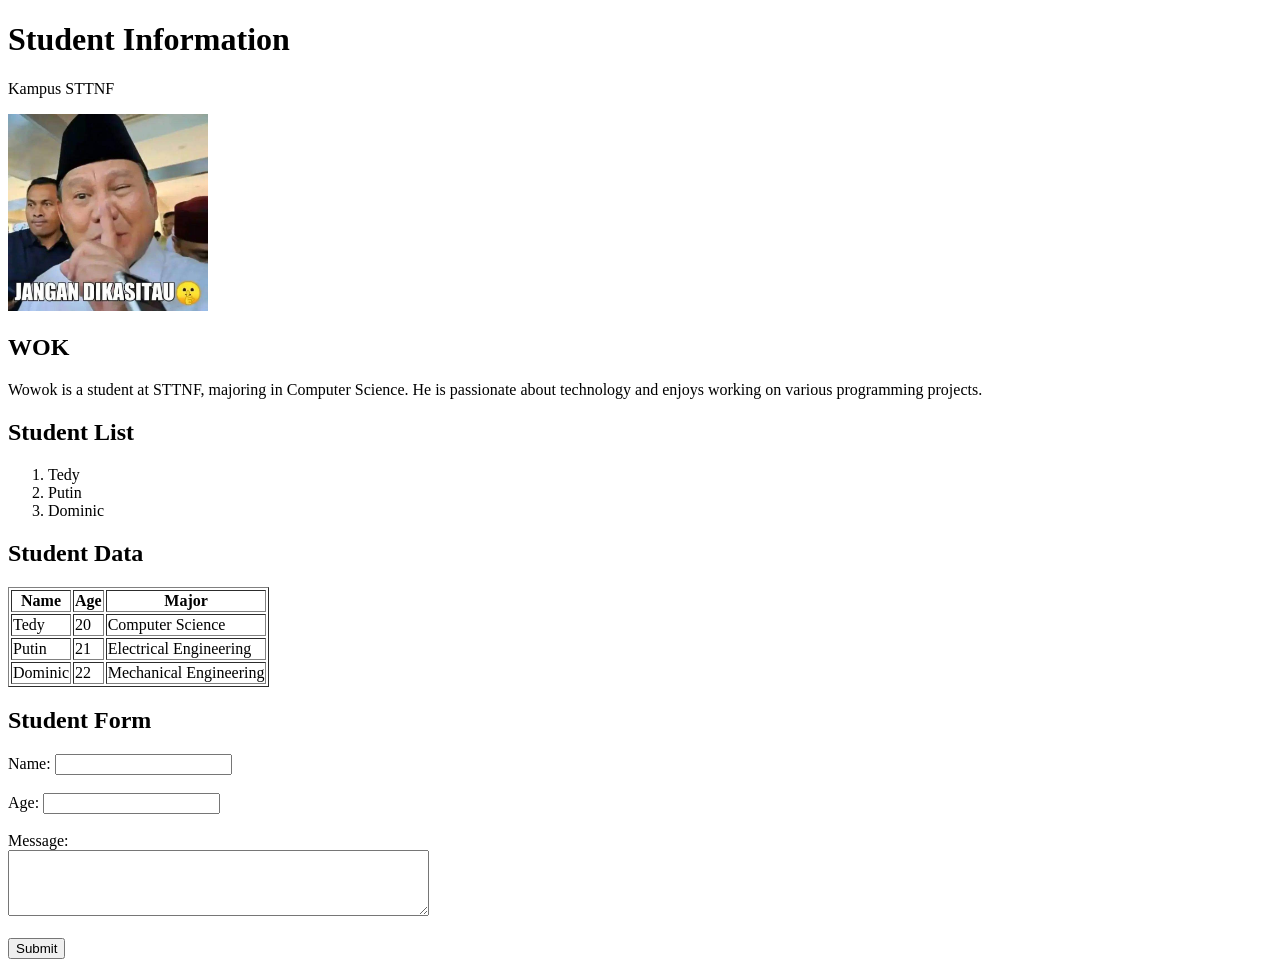
<file: index.html>
<!DOCTYPE html>
<html lang="en">

<head>
    <meta charset="UTF-8">
    <meta name="viewport" content="width=device-width, initial-scale=1.0">
    <title>Student Information</title>
</head>

<body>

    <!-- Student Information -->
    <h1>Student Information</h1>
    <p>Kampus STTNF</p>

    <div>
        <img src="assets/img/wowok.jpg" alt="STTNF Logo" width="200">

        <div>
            <h2>WOK</h2>
            <p>
                Wowok is a student at STTNF, majoring in Computer Science. He is passionate about technology and enjoys working on various programming projects.
            </p>
        </div>
    </div>


    <!-- List -->
    <h2>Student List</h2>

    <ol>
        <li>Tedy</li>
        <li>Putin</li>
        <li>Dominic</li>
    </ol>


    <!-- Table -->
    <h2>Student Data</h2>
    <table border="1">
        <tr>
            <th>Name</th>
            <th>Age</th>
            <th>Major</th>
        </tr>
        <tr>
            <td>Tedy</td>
            <td>20</td>
            <td>Computer Science</td>
        </tr>
        <tr>
            <td>Putin</td>
            <td>21</td>
            <td>Electrical Engineering</td>
        </tr>
        <tr>
            <td>Dominic</td>
            <td>22</td>
            <td>Mechanical Engineering</td>
        </tr>
    </table>

    <!-- Form -->
    <h2>Student Form</h2>

    <form action="/submit" method="post">

        <label for="name">Name:</label>
        <input type="text" id="name" name="name" required>
        <br><br>
        <label for="umur">Age:</label>
        <input type="number" id="umur" name="umur" required>
        <br><br>
        <label for="message">Message:</label>
        <br>
        <textarea
            id="message"
            name="message"
            rows="4"
            cols="50"
            required
        ></textarea>
        <br><br>
        <input type="submit" value="Submit">
    </form>
</body>
</html>
</file>
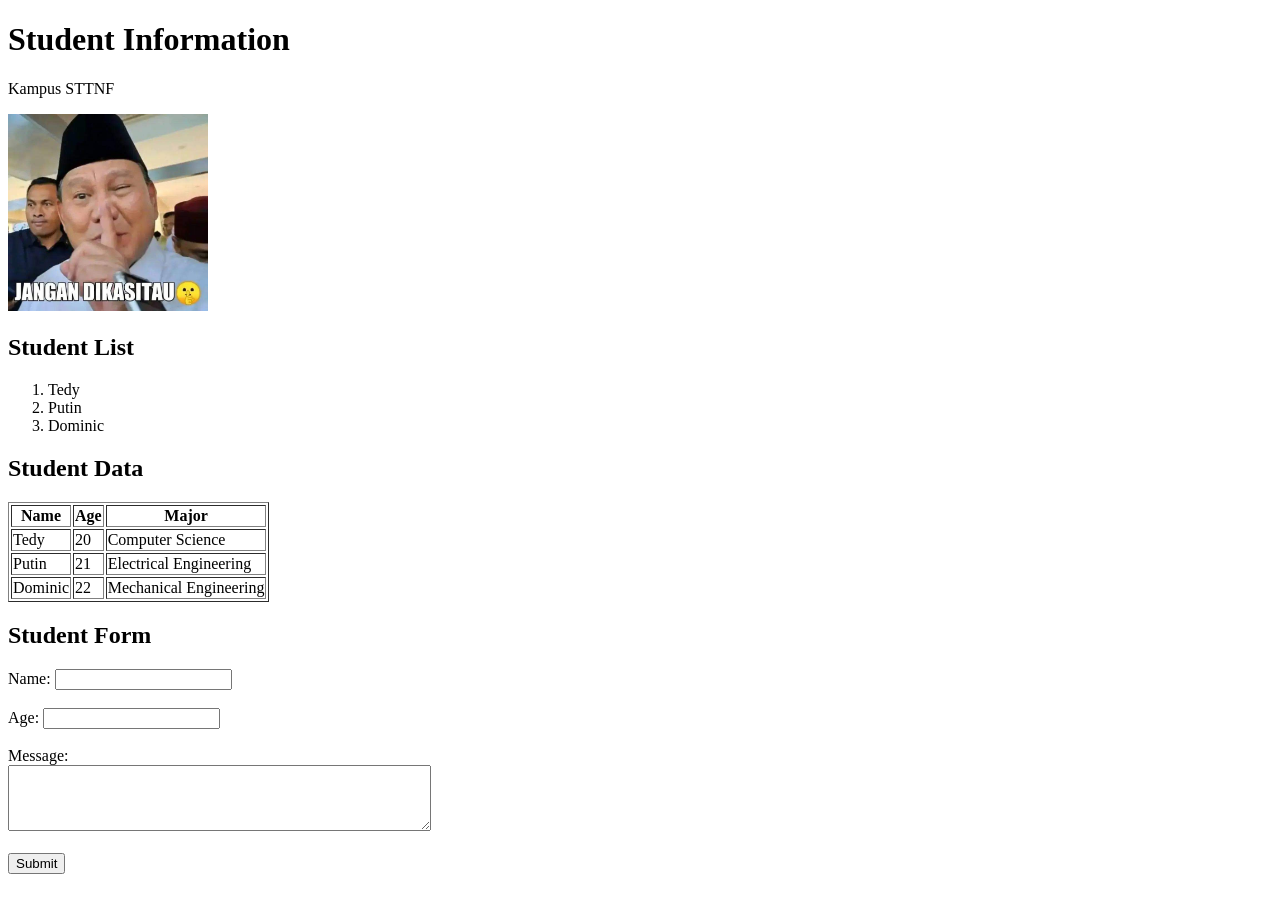
<file: Praktikum 01/index.html>
<!DOCTYPE html>
<html lang="en">

<head>
    <meta charset="UTF-8">
    <meta name="viewport" content="width=device-width, initial-scale=1.0">
    <title>Student Information</title>
</head>

<body>

    <!-- Student Information -->
    <h1>Student Information</h1>
    <p>Kampus STTNF</p>

    <div>
        <img src="assets/img/wowok.jpg" alt="STTNF Logo" width="200">
    </div>
    <!-- List -->
    <h2>Student List</h2>

    <ol>
        <li>Tedy</li>
        <li>Putin</li>
        <li>Dominic</li>
    </ol>


    <!-- Table -->
    <h2>Student Data</h2>
    <table border="1">
        <tr>
            <th>Name</th>
            <th>Age</th>
            <th>Major</th>
        </tr>
        <tr>
            <td>Tedy</td>
            <td>20</td>
            <td>Computer Science</td>
        </tr>
        <tr>
            <td>Putin</td>
            <td>21</td>
            <td>Electrical Engineering</td>
        </tr>
        <tr>
            <td>Dominic</td>
            <td>22</td>
            <td>Mechanical Engineering</td>
        </tr>
    </table>

    <!-- Form -->
    <h2>Student Form</h2>

    <form action="/submit" method="post">

        <label for="name">Name:</label>
        <input type="text" id="name" name="name" required>
        <br><br>
        <label for="umur">Age:</label>
        <input type="number" id="umur" name="umur" required>
        <br><br>
        <label for="message">Message:</label>
        <br>
        <textarea
            id="message"
            name="message"
            rows="4"
            cols="50"
            required
        ></textarea>
        <br><br>
        <input type="submit" value="Submit">
    </form>
</body>
</html>
</file>
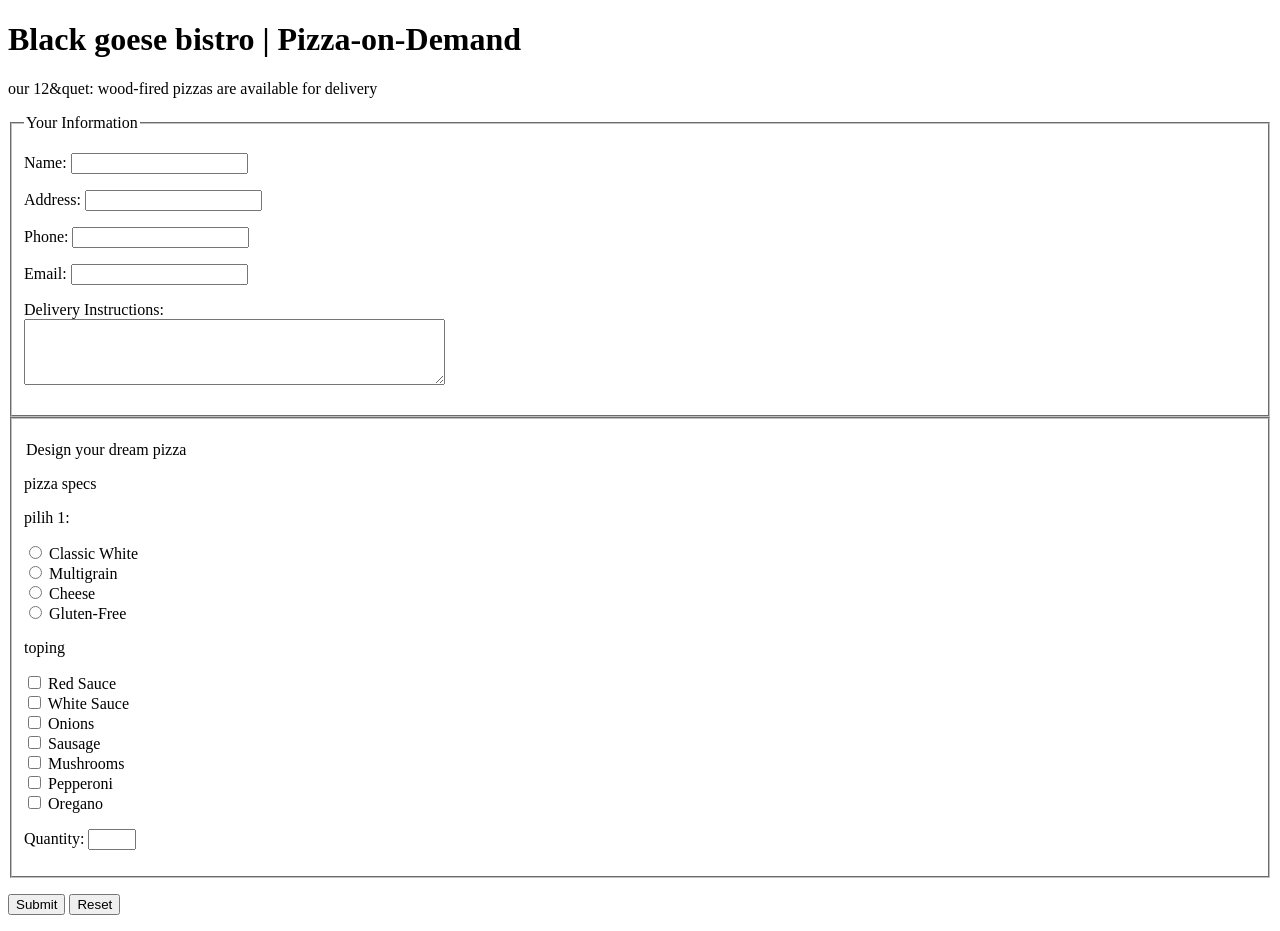
<file: Praktikum 02/index.html>
<!DOCTYPE html>
<html lang="en">
<head>
    <meta charset="UTF-8">
    <meta name="viewport" content="width=device-width, initial-scale=1.0">
    <title>Form HTML</title>
</head>
<body>

    <h1>Black goese bistro | Pizza-on-Demand</h1>
    <p>
        our 12&quet: wood-fired pizzas are available for delivery
    </p>

    <form action="http://www.blackgoosebistro.com/pizza.php" method="post">

        <fieldset border="1" >
        <legend>Your Information</legend>

        <p>
            <label for="name">Name:</label>
            <input type="text" id="name" name="customername" required>
        </p>

        <p>
            <label for="address">Address:</label>
            <input type="text" id="address" name="address" required>
        </p>

         <p> 
            <label for="phone">Phone:</label>
            <input type="tel" id="phone" name="telephone" required>
        </p>

        <p>
            <label for="email">Email:</label>
            <input type="email" id="email" name="email" required>
        </p>

         <p> 
            <label for="instructions">Delivery Instructions:</label>
                <br>
                    <textarea 
                    id="instructions" 
                    name="instructions" 
                    rows="4" 
                    cols="50" 
                    maxlength="400" 
                    placeholder="no more than 400 characters">
                    </textarea>
                </br>
        </p>


        </fieldset>

        <fieldset border="1">
            <p>
            <legend>Design your dream pizza</legend>
            <p>pizza specs</p>
            <p>pilih 1:</p>

                <input type="radio" id="classic" name="crust" value="classic white" required>
                <label for="classic">Classic White</label><br>
           
                <input type="radio" id="multigrain" name="crust" value="multigrain" required>
                <label for="multigrain">Multigrain</label><br>
            
                <input type="radio" id="Cheese" name="crust" value="cheese" required>
                <label for="Cheese">Cheese</label><br>
          
                <input type="radio" id="gluten-free" name="crust" value="gluten-free" required>
                <label for="gluten-free">Gluten-Free</label><br>
            </p>

            <p>toping</p>
            <p>
                <input type="checkbox" id="redsauce" name="toppings" value="redsauce">
                <label for="redsauce">Red Sauce</label><br>

                <input type="checkbox" id="white-sauce" name="toppings" value="white-sauce">
                <label for="white-sauce">White Sauce</label><br>

                <input type="checkbox" id="onions" name="toppings" value="onions">
                <label for="onions">Onions</label><br>

                <input type="checkbox" id="sausage" name="toppings" value="sausage">
                <label for="sausage">Sausage</label><br>

                <input type="checkbox" id="mushrooms" name="toppings" value="mushrooms">
                <label for="mushrooms">Mushrooms</label><br>

                <input type="checkbox" id="pepperoni" name="toppings" value="pepperoni">
                <label for="pepperoni">Pepperoni</label><br>

                <input type="checkbox" id="oregano" name="toppings" value="oregano">
                <label for="oregano">Oregano</label><br>
            </p>

            <p>
                <label for="quantity">Quantity:</label>
                <input type="number" id="quantity" name="pizzas" min="1" max="10" required>
            </p>

        </fieldset>
        <p>
            <input type="submit" value="Submit">
            <input type="reset" value="Reset">
        </p>
    </form>
    
</body>
</html>
</file>
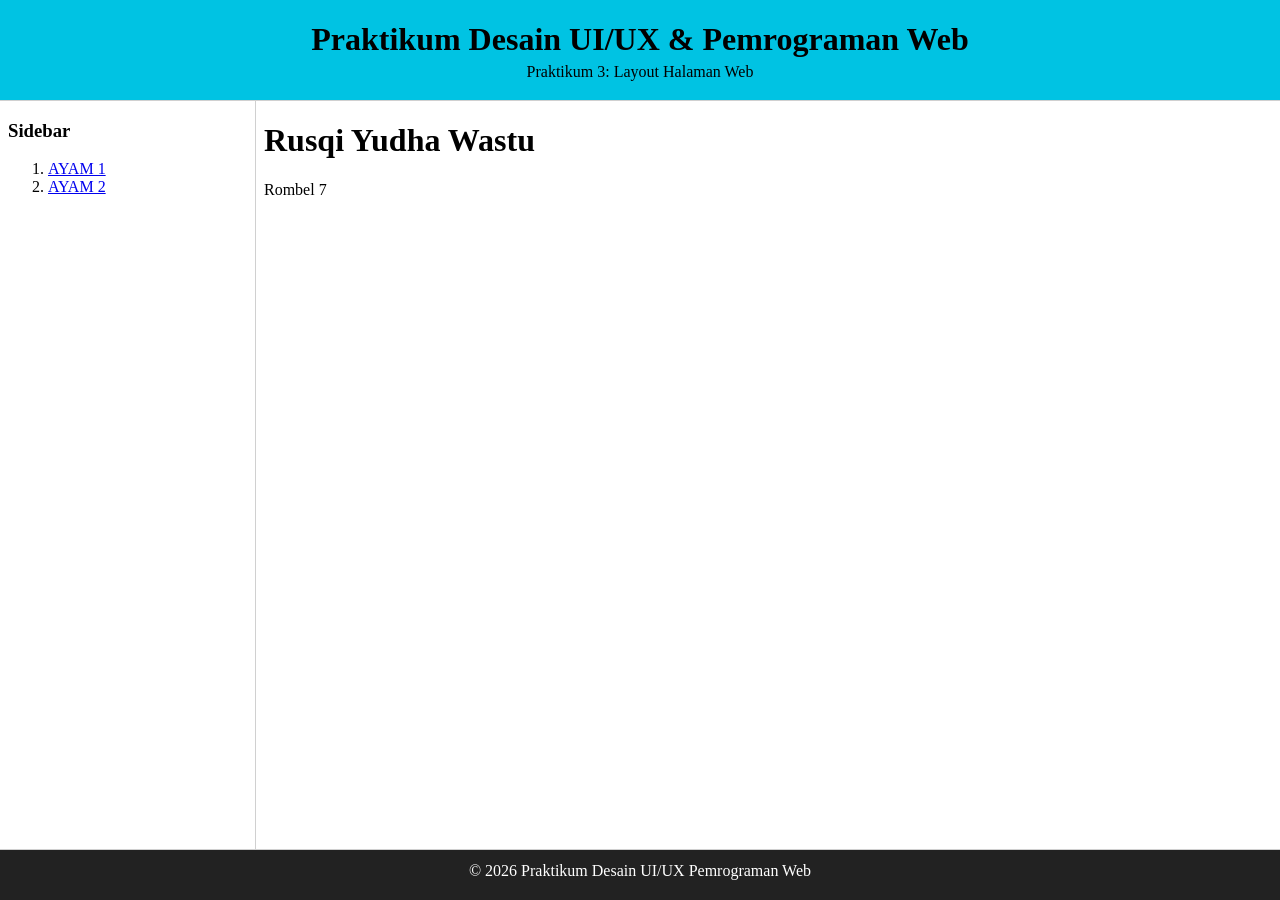
<file: Praktikum 03/index.html>
<!DOCTYPE html>
<html lang="en">
<head>
    <meta charset="UTF-8">
    <meta name="viewport" content="width=device-width, initial-scale=1.0">
    <title>Layout web menggunakan frameset</title>
</head>

    <frameset rows="100, *, 50" frameborder="1" border="1" framespacing="1">
        <frame src="header.html" name="headerframe" scrolling="no">

        <frameset cols="20%, 80%" frameborder="1" border="1" framespacing="1">
            <frame src="sidebar.html" name="sidebarframe" scrolling="no">
            <frame src="main.html" name="showframe" scrolling="">
        </frameset>
<frame src="footer.html" name="footerframe" scrolling="no">
    </frameset>

</html>
</file>
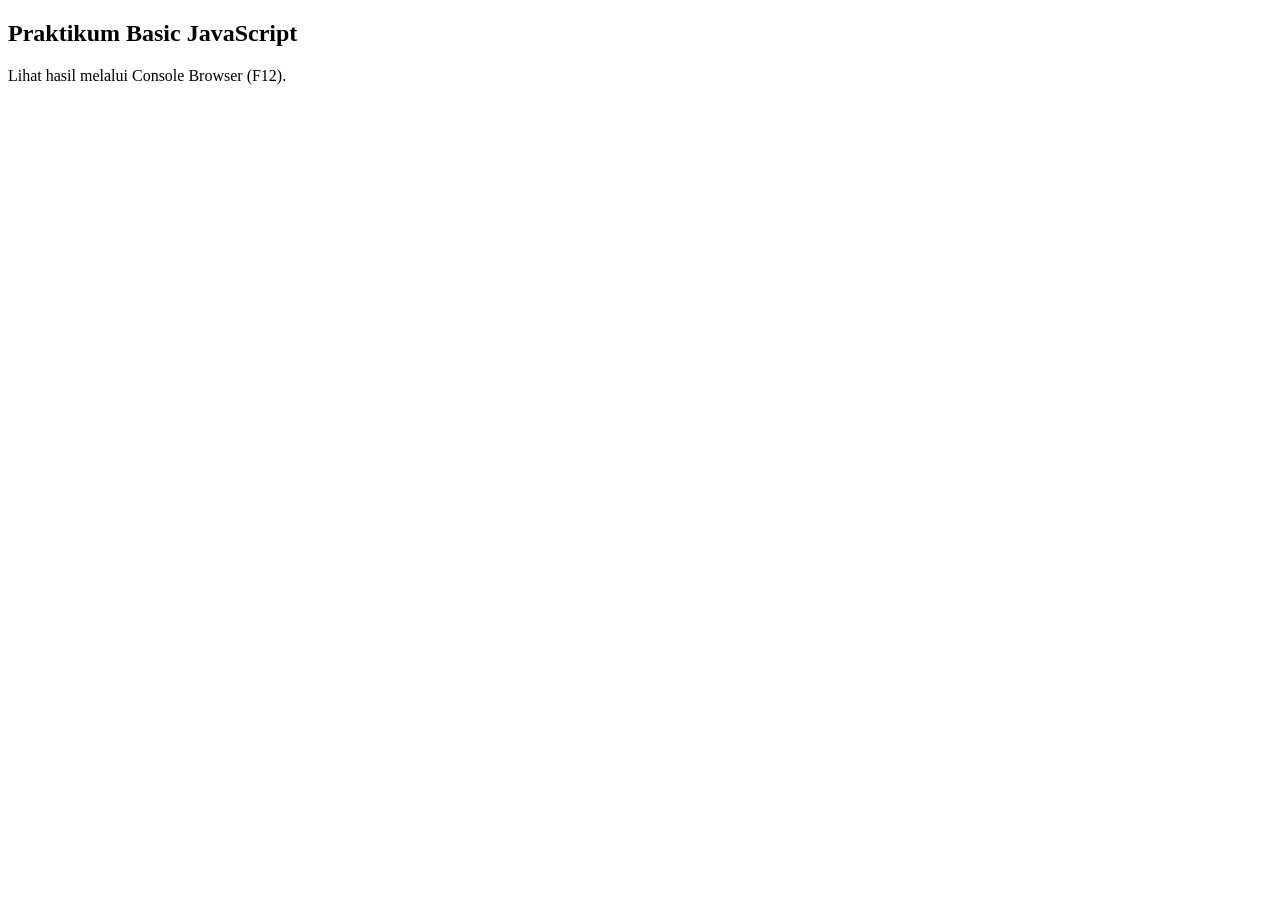
<file: Praktikum 06/index.html>
<!DOCTYPE html>
<html lang="id">
<head>
    <meta charset="UTF-8">
    <meta name="viewport" content="width=device-width, initial-scale=1.0">
    <title>Praktikum Basic JavaScript</title>
</head>
<body>
    <h2>Praktikum Basic JavaScript</h2>
    <p>Lihat hasil melalui Console Browser (F12).</p>

    <script>
        // ==========================================
        // 2. Output, Variabel, dan Tipe Data
        // ==========================================
        console.log("=== 2. OUTPUT, VARIABEL, DAN TIPE DATA ===");
        const nama = "Rusqiw";
        let umur = 25;
        let nilai = 90;
        let aktif = true;

        console.log("Nama         :", nama);
        console.log("Umur         :", umur);
        console.log("Nilai        :", nilai);
        console.log("Status aktif :", aktif);
        console.log("Tipe nilai   :", typeof nilai);
        console.log("");

        // ==========================================
        // 3. Operator dan Perhitungan Sederhana
        // ==========================================
        console.log("=== 3. OPERATOR DAN PERHITUNGAN SEDERHANA ===");
        const tugas = 80;
        const uts = 90;
        const uas = 90;
        const akhir = tugas * 0.30 + uts * 0.30 + uas * 0.40;

        console.log("Nilai Akhir  :", akhir);
        console.log("Lulus        :", akhir >= 60);
        console.log("");

        // ==========================================
        // 4. Percabangan if, else if, else
        // ==========================================
        console.log("=== 4. PERCABANGAN IF, ELSE IF, ELSE ===");
        const nilai1 = 90;
        let kategori;

        if (nilai1 >= 90) {
            kategori = "A";
        } else if (nilai1 >= 80) {
            kategori = "B";
        } else if (nilai1 >= 70) {
            kategori = "C";
        } else if (nilai1 >= 60) {
            kategori = "D";
        } else {
            kategori = "E";
        }

        console.log("Nilai Akhir  :", nilai1);
        console.log("Kategori     :", kategori);
        console.log("");

        // ==========================================
        // 5. Perulangan dan Fungsi Dasar
        // ==========================================
        console.log("=== 5. PERULANGAN DAN FUNGSI DASAR ===");
        function hitungDiskon(harga, persen) {
            return harga - (harga * persen / 100);
        }

        for (let i = 0; i <= 3; i++) {
            const harga = i * 100000;
            const bayar = hitungDiskon(harga, 10);
            console.log("Barang", i, "| Harga:", harga, "| Bayar:", bayar);
        }
    </script>
</body>
</html>
</file>
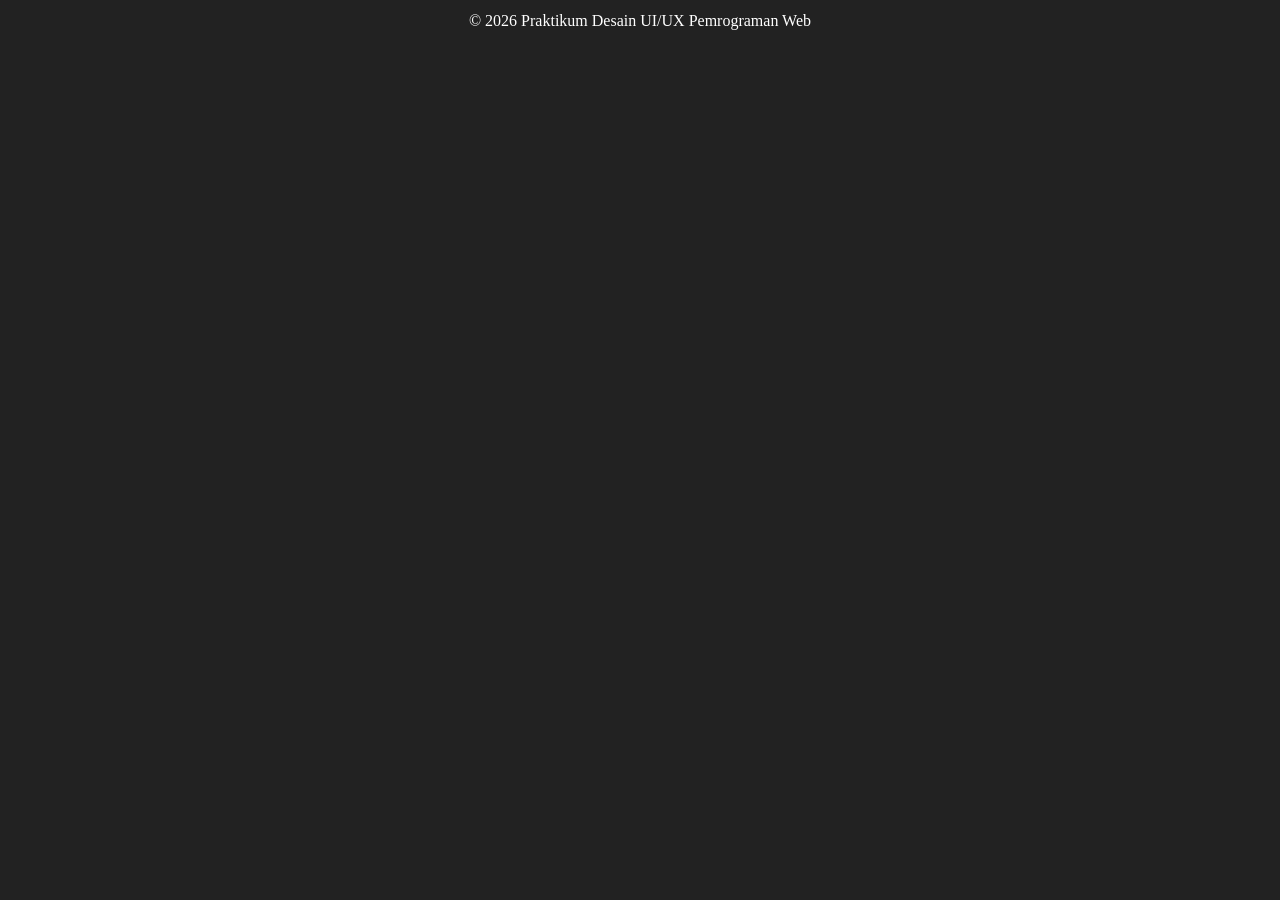
<file: Praktikum 03/footer.html>
<!DOCTYPE html>
<html lang="id">
<head>
    <meta charset="UTF-8">
    <title>Footer</title>
</head>
<body bgcolor="#222222" text="#ffffff">
    <p align="center" style="margin: 12px 0;">&copy; 2026 Praktikum Desain UI/UX Pemrograman Web</p>
</body>
</html>
</file>
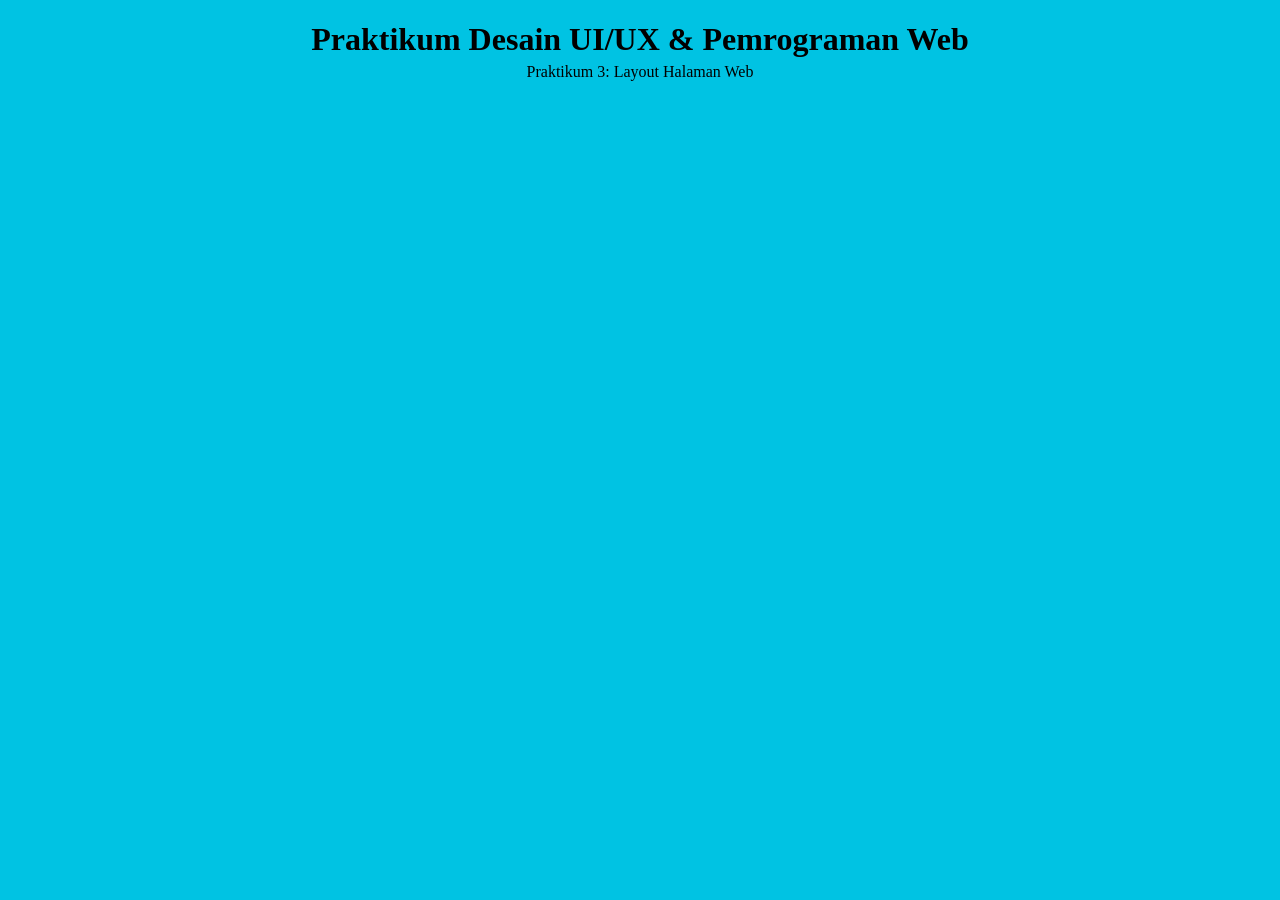
<file: Praktikum 03/header.html>
<!DOCTYPE html>
<html lang="id">
<head>
    <meta charset="UTF-8">
    <title>Header</title>
</head>
<body bgcolor="#00c3e3">
    <h1 align="center" style="margin-bottom: 5px;">Praktikum Desain UI/UX & Pemrograman Web</h1>
    <p align="center" style="margin-top: 0;">Praktikum 3: Layout Halaman Web</p>
</body>
</html>
</file>
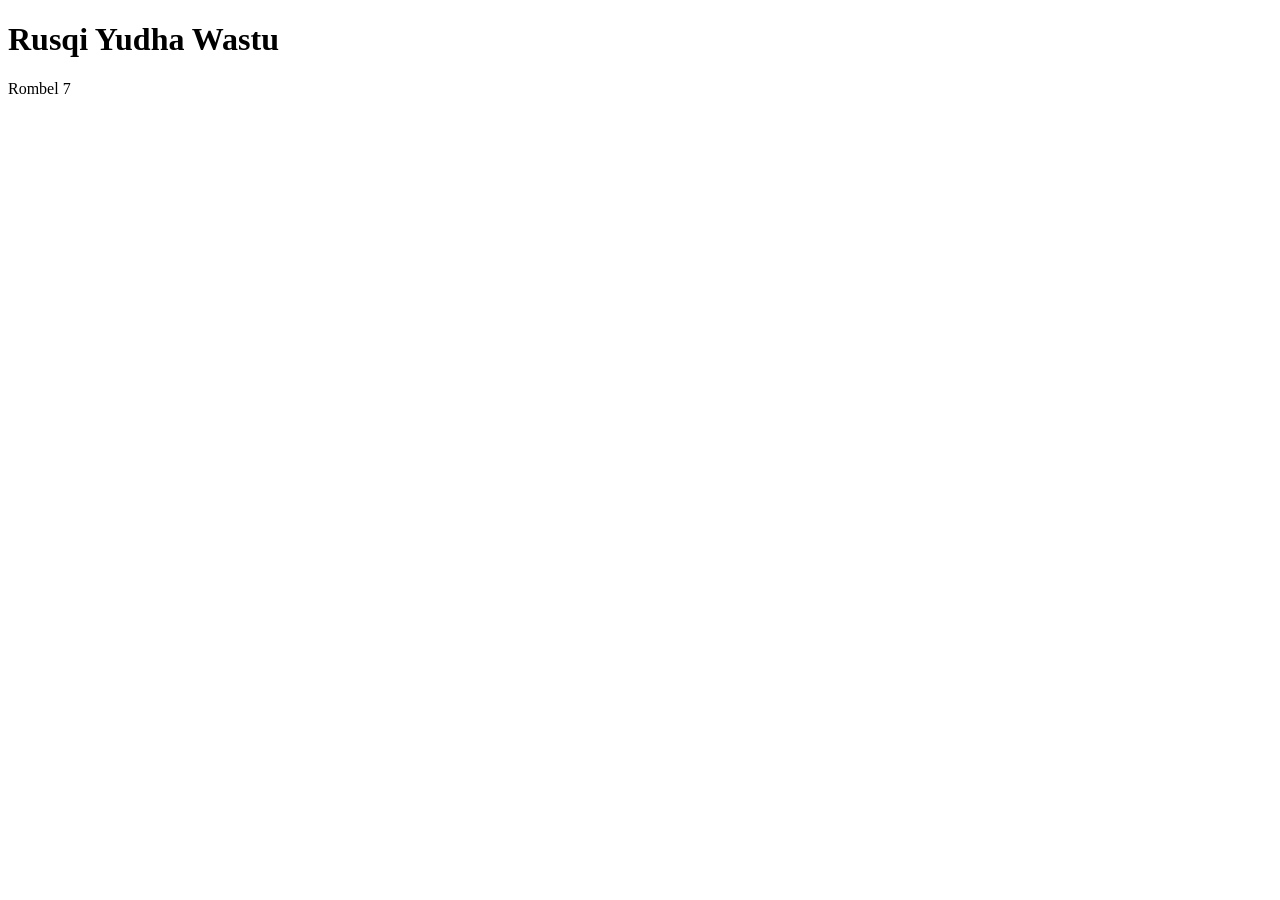
<file: Praktikum 03/main.html>
<!DOCTYPE html>
<html lang="en">
<head>
    <meta charset="UTF-8">
    <meta name="viewport" content="width=device-width, initial-scale=1.0">
    <title>Document</title>
</head>
<body>
    <h1> Rusqi Yudha Wastu  </h1>
    <p>Rombel 7</p>
</body>
</html>
</file>
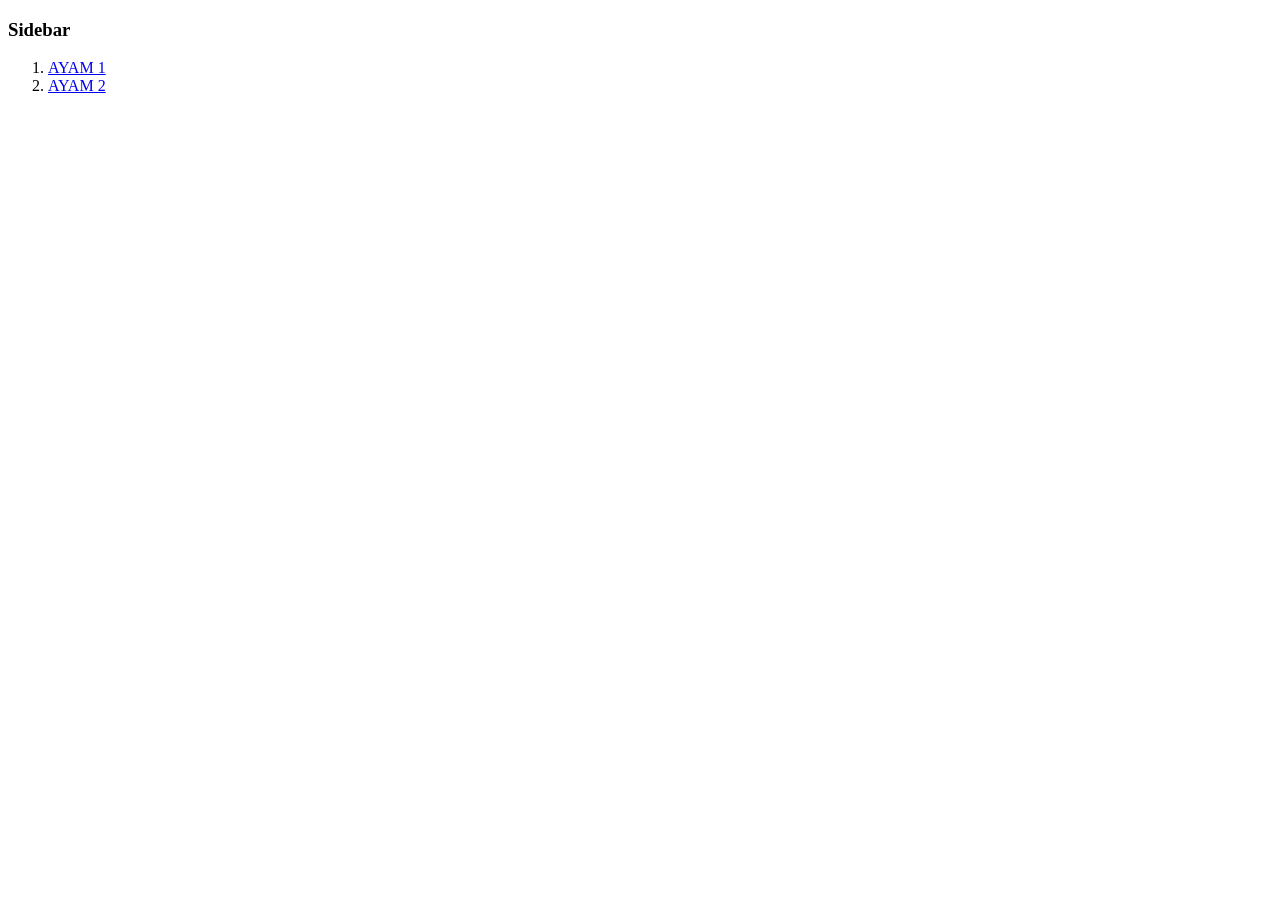
<file: Praktikum 03/sidebar.html>
<!DOCTYPE html>
<html lang="en">
<head>
    <meta charset="UTF-8">
    <meta name="viewport" content="width=device-width, initial-scale=1.0">
    <title>Document</title>
</head>
<body  bodybgcolor="#00c3e3">
    <h3>Sidebar</h3>
    <ol>
        <li><a href="../Praktikum 01/index.html" target="showframe">AYAM 1</a></li>
        <li><a href="../Praktikum 02/index.html" target="showframe">AYAM 2</a></li>
    </ol>
</body>
</html>
</file>
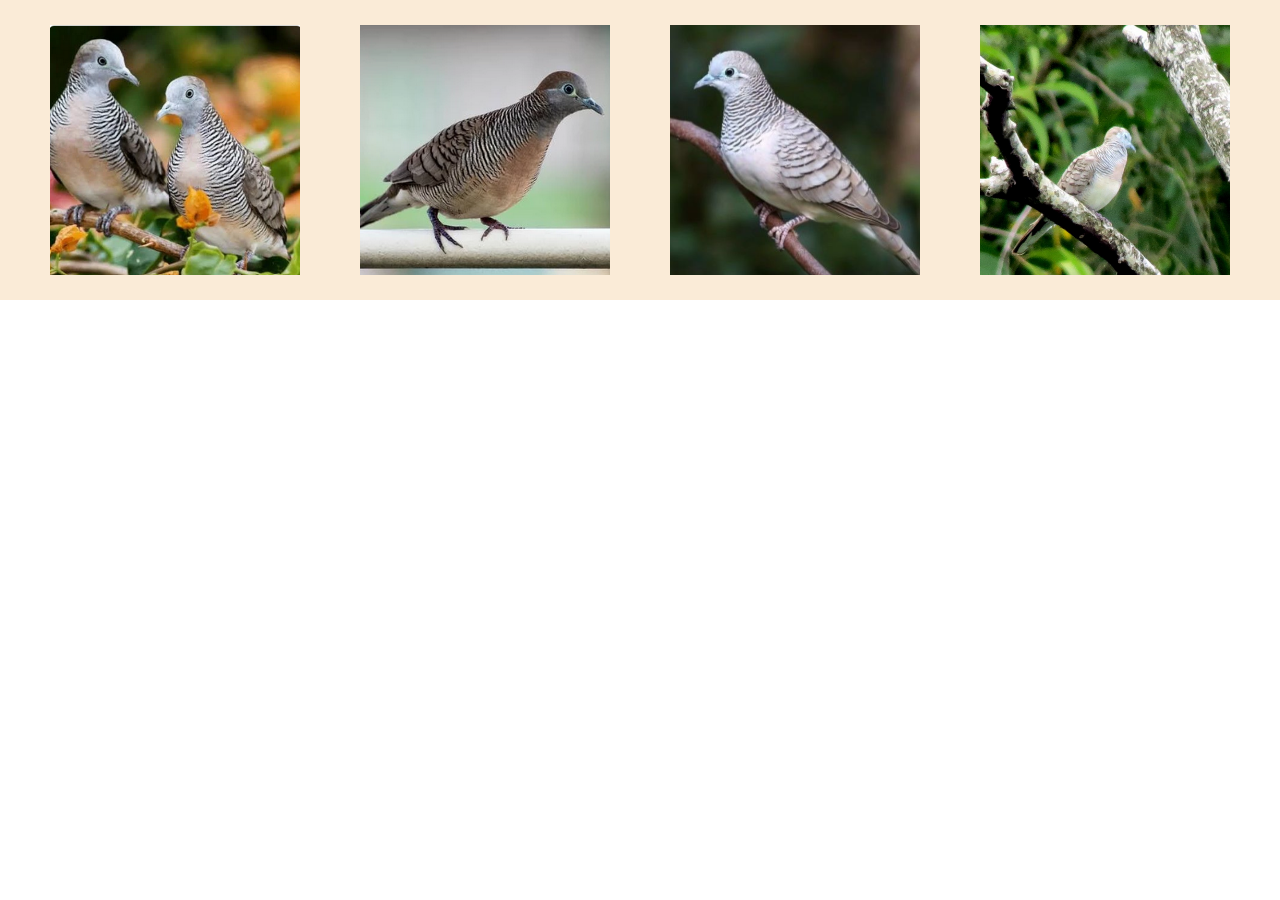
<file: Praktikum 05/flex.html>
<!DOCTYPE html>
<html lang="en">
<head>
    <meta charset="UTF-8">
    <meta name="viewport" content="width=device-width, initial-scale=1.0">
    <link rel="stylesheet" href="./css/flex.css">
    <title>Flex</title>
</head>
<body>
    <div class="container">
      <img src="img/burung1(1).png" alt="Gambar 1">
      <img src="img/burung2(1).png" alt="Gambar 2">
      <img src="img/burung3(1).png" alt="Gambar 3">
      <img src="img/burung4.png" alt="Gambar 4">
    </div>
</body>
</html>
</file>
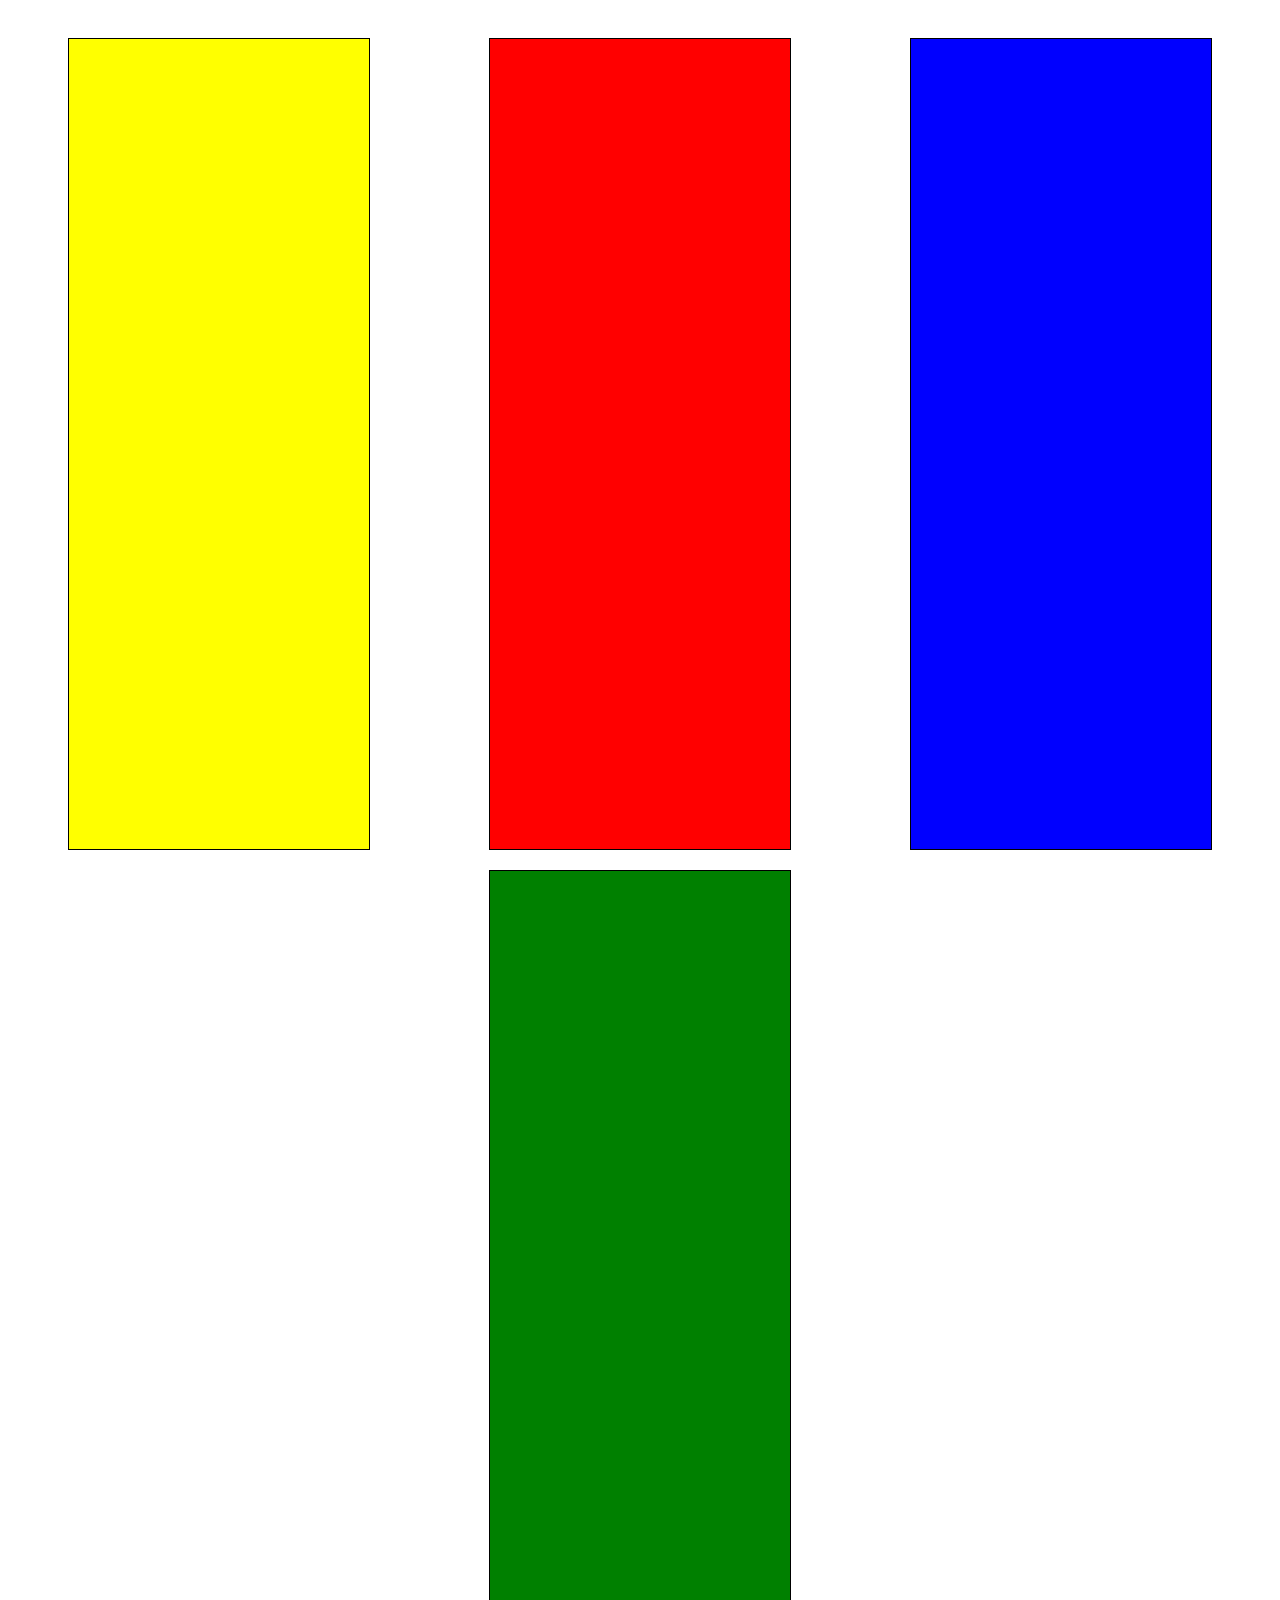
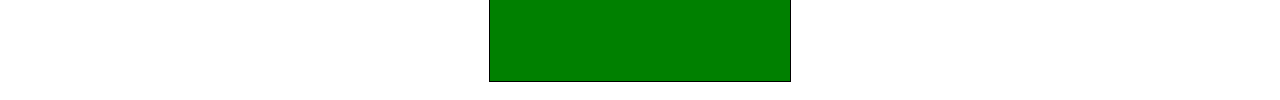
<file: Praktikum 05/praktikum5.1.html>
<!DOCTYPE html>
<html lang="en">
<head>
    <meta charset="UTF-8">
    <meta name="viewport" content="width=device-width, initial-scale=1.0">
    <link rel="stylesheet" href="./css/box.css">
    <title>Praktikum 5.1</title>
</head>
<body>
 <div class="container">
    <div class="box1"></div>
    <div class="box2"></div>
    <div class="box3"></div>
    <div class="box4"></div>

 </div>
</body>
</html>
</file>
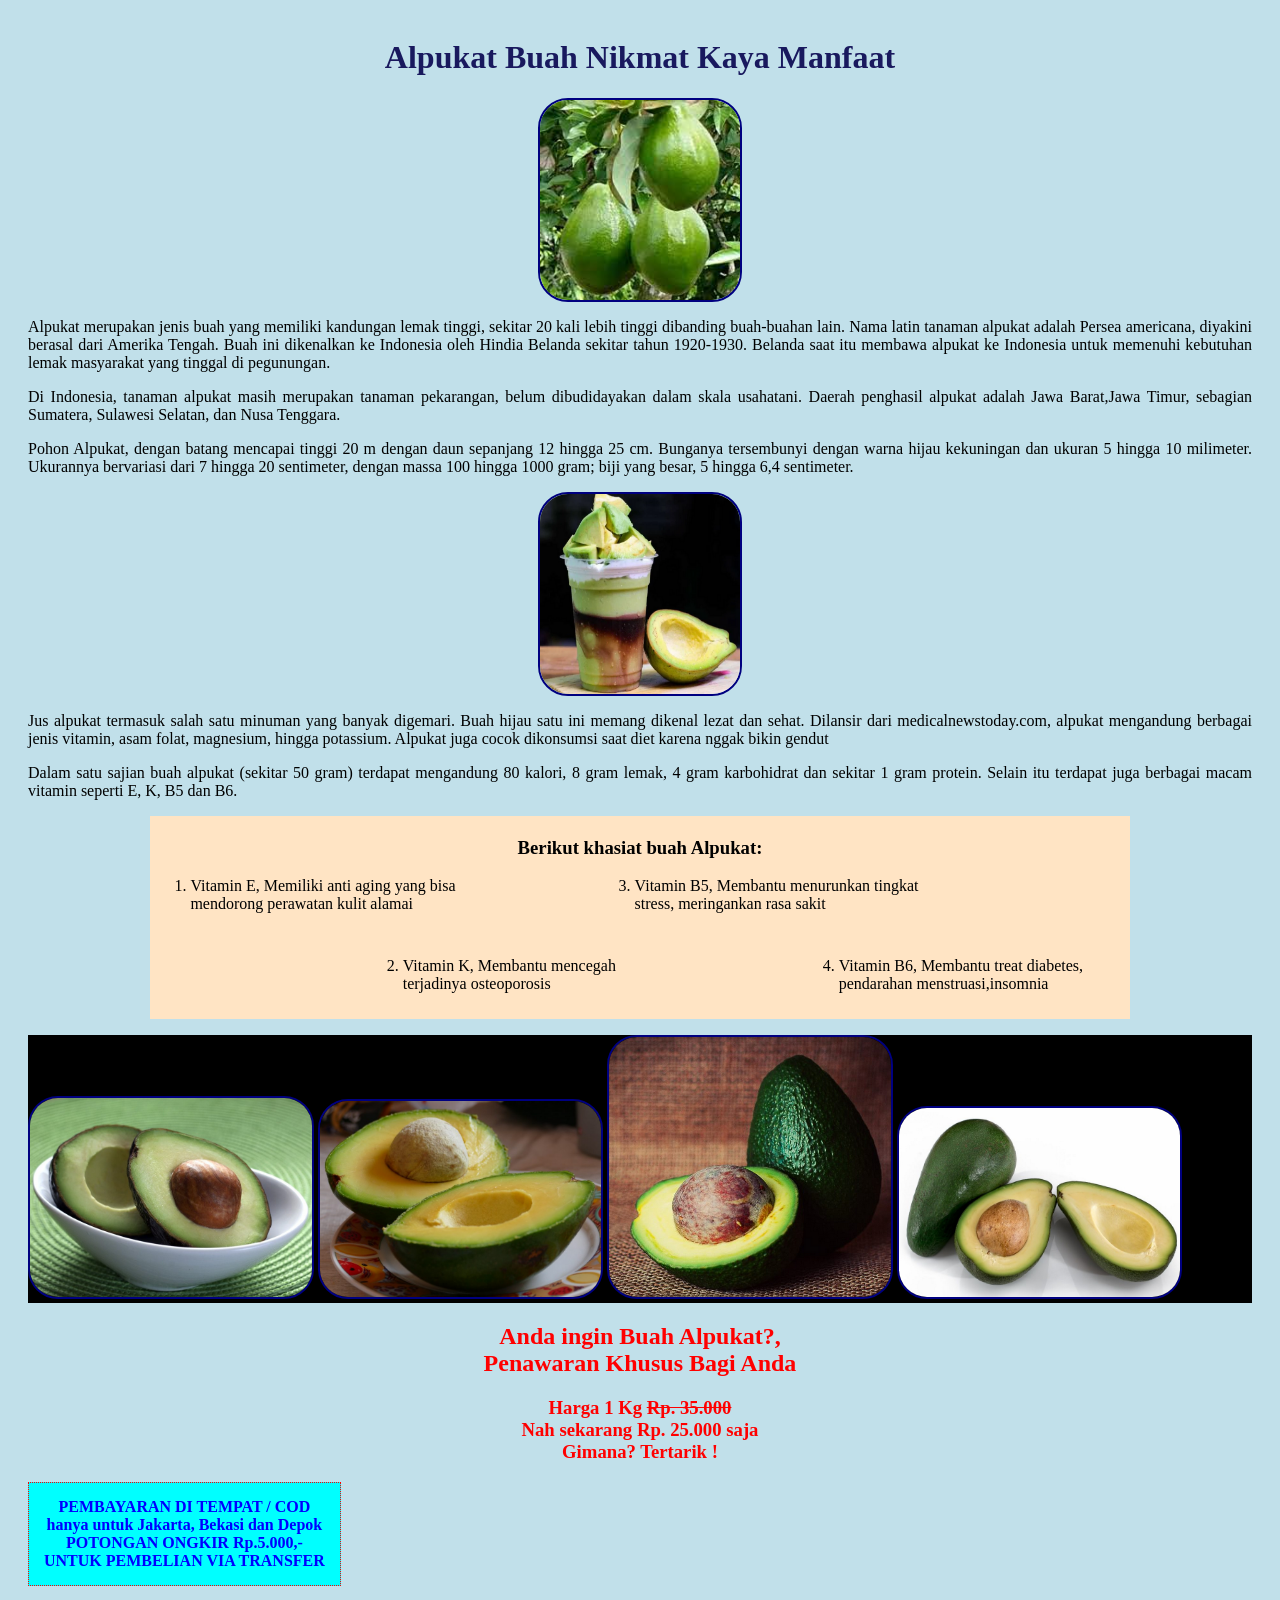
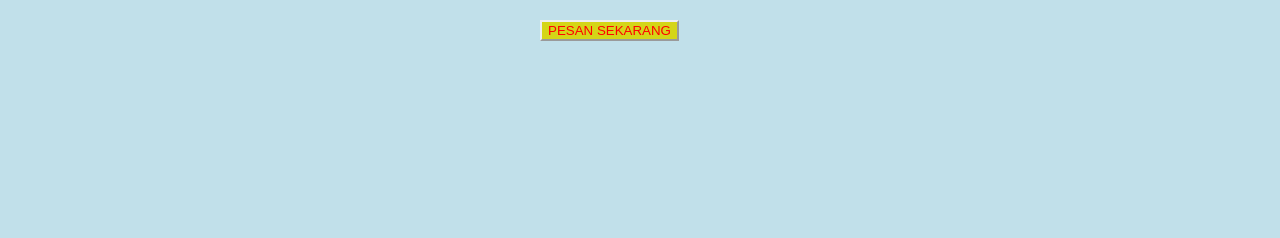
<file: praktikumcss-main/alpukat.html>
<!DOCTYPE html>
<html lang="ID">
    <head>
        <title>Alpukat</title>
        <meta name="description" content="khasiat alpukat">
<style>
            body {
                background-color: rgb(193,224, 234);
                font-family: Georgia, 'Times New Roman', Times, serif;
                padding: 10px 20px;
            }

            h1 {
                text-align: center;
                color: rgb(25,25,94);
            }


            p {
                text-align: justify;
                width: fit-content;
            }

            .khasiat {
                background-color: bisque;
                width: 80%;
                margin-left: auto;
                margin-right: auto;
                color: rgb(0, 0, 0);
                text-align: center;
                padding: 2px 0 10px;
            }

            ol {
                display: flex;
                text-align: left;
                .vit2 {
                    margin-top: 80px;
                    position: relative;
                    margin-left: -100px;
                   
                }
            }

            .center {
                width: 200px;
                height: 200px;
                display: block;
                margin-left: auto;
                margin-right: auto;
            }

            img {
                border: 2px solid navy;
                border-radius: 30px;
            }

            .foto {
                background-color: black;
            }
            & img {
                width: 23%;
            }

            .promo {
                text-align: center;
                color: red;
            }
            .cod {
                width: fit-content;
                & p{
                    padding: 15px;
                    background-color: aqua;
                    border: 1px dotted red;
                    text-align: center;
                    font-weight: bold;
                    color: blue;
                }
            }
            #tombol {
                background-color: rgb(213, 213, 23);
                color: red;
                border-color: #eee;
            }
            table {
                width: 100%;
                border-collapse: collapse;
                margin-bottom: 20px;
            }
            th,td {
                font-size: large;
                border: 1px solid black;
                padding: 10px;
                text-align: center;
            }
            th {
                background-color: #5b9bd5;
                color: white;
            }
            tr:nth-child(even){
                background-color: #deeaf6;
            }
            tr:nth-child(odd){
                background-color:white ;
            }

            </style>

    </head>
  <body>
        <h1>Alpukat Buah Nikmat Kaya Manfaat</h1>
        <img class="center" src="images/alpukat.jpg" alt="buah alpukat"/>
        <p>
            Alpukat merupakan jenis buah yang memiliki kandungan lemak tinggi,
            sekitar 20 kali lebih tinggi dibanding buah-buahan lain. 
            Nama latin tanaman alpukat adalah Persea americana, diyakini berasal dari Amerika Tengah.
            Buah ini dikenalkan ke Indonesia oleh Hindia Belanda sekitar tahun 1920-1930.
            Belanda saat itu membawa alpukat ke Indonesia untuk memenuhi kebutuhan lemak masyarakat yang tinggal di pegunungan.
        </p>
        <p>
            Di Indonesia, tanaman alpukat masih merupakan tanaman pekarangan, belum
dibudidayakan dalam skala usahatani. 
Daerah penghasil alpukat adalah Jawa Barat,Jawa Timur, sebagian Sumatera, Sulawesi Selatan, dan Nusa Tenggara.
        </p>
        <p>
            Pohon Alpukat, dengan batang mencapai tinggi 20 m dengan daun sepanjang 12 hingga 25 cm. 
            Bunganya tersembunyi dengan warna hijau kekuningan dan ukuran 5 hingga 10 milimeter. 
            Ukurannya bervariasi dari 7 hingga 20 sentimeter, dengan massa 100 hingga 1000 gram; biji yang besar, 5 hingga 6,4 sentimeter. 
        </p>
        <img class="center" src="images/jusalpukat.png" alt="jus alpukat"/>
        <p>
    
            Jus alpukat termasuk salah satu minuman yang banyak digemari. 
            Buah hijau satu ini memang dikenal lezat dan sehat. 
            Dilansir dari medicalnewstoday.com, alpukat mengandung berbagai jenis vitamin, asam folat, magnesium, hingga potassium.
             Alpukat juga cocok dikonsumsi saat diet karena nggak bikin gendut
        </p>
        <p>
            Dalam satu sajian buah alpukat (sekitar 50 gram) terdapat mengandung 80 kalori,
            8 gram lemak, 4 gram karbohidrat dan sekitar 1 gram protein.
            Selain itu terdapat juga berbagai macam vitamin seperti E, K, B5 dan B6.</p>

       
        <p>
            <div class="khasiat">
            <h3>Berikut khasiat buah Alpukat:</h3>
            <ol>
                <li class="vit1">Vitamin E, Memiliki anti aging yang bisa mendorong
                    perawatan kulit alamai
                </li>
                <li class="vit2">Vitamin K, Membantu mencegah terjadinya osteoporosis</li>
                <li class="vit1">Vitamin B5, Membantu menurunkan tingkat stress, meringankan rasa sakit</li>
                <li class="vit2">Vitamin B6, Membantu treat diabetes, pendarahan menstruasi,insomnia</li>
            </ol>
            </div>
        </p>
      

        <div class="foto">

<img src="images/alpukat_miki.png" alt="alpukat miki"/>
<img src="images/alpukat_mentega.png" alt="alpukat mentega"/>
<img src="images/alpukat_kendil.png" alt="alpukat kendil"/>
<img src="images/alpukat_aligator.png" alt="alpukat alpukat_aligator"/>

        </div>
        <div class="promo">
            <h2>Anda ingin Buah Alpukat?, <br/>Penawaran Khusus Bagi Anda </h2>
            <h3>
                Harga 1 Kg 
                <del>Rp. 35.000</del> <br/>Nah sekarang <strong>Rp. 25.000</strong> saja
                <br/>
                Gimana? Tertarik !
            </h3>
        </div>
       <div class="cod">
        <p>
            PEMBAYARAN DI TEMPAT / COD <br/>hanya untuk Jakarta, Bekasi dan Depok
            <br/>POTONGAN ONGKIR Rp.5.000,- <br/>UNTUK PEMBELIAN VIA TRANSFER 
       </div>
       <br/>

       <div class="center">
            <button id="tombol">PESAN SEKARANG</button>
       </div>
     
      
    </body>
</html>
</file>
<file: Praktikum 05/css/flex.css>
body {
    margin: 0;  
    padding: 0;
}

.container {
    display: flex;
    justify-content: space-around;
    background-color: antiqueWhite;
    padding: 20px;
}

img {
    width: 250px;
    height: 250px;
   object-fit: cover;
    margin: 5px;
}
</file>
<file: Praktikum 05/css/box.css>
.container {
    display: flex;
    justify-content: space-around;
    flex-wrap: wrap;
    align-items: center;
    padding-top: 20px;
}

.box1 {
    width: 300px;
    height: 90vh;
    background-color: yellow;
    margin: 10px;
    border: 1px solid;
}

.box2 {
    width: 300px;
    height: 90vh;
    background-color: red;
    margin: 10px;
    border: 1px solid;
}

.box3 {
    width: 300px;
    height: 90vh;
    background-color: blue;
    margin: 10px;
    border: 1px solid;
}

.box4 {
    width: 300px;
    height: 90vh;
    background-color: green;
    margin: 10px;
    border: 1px solid;
}
</file>
